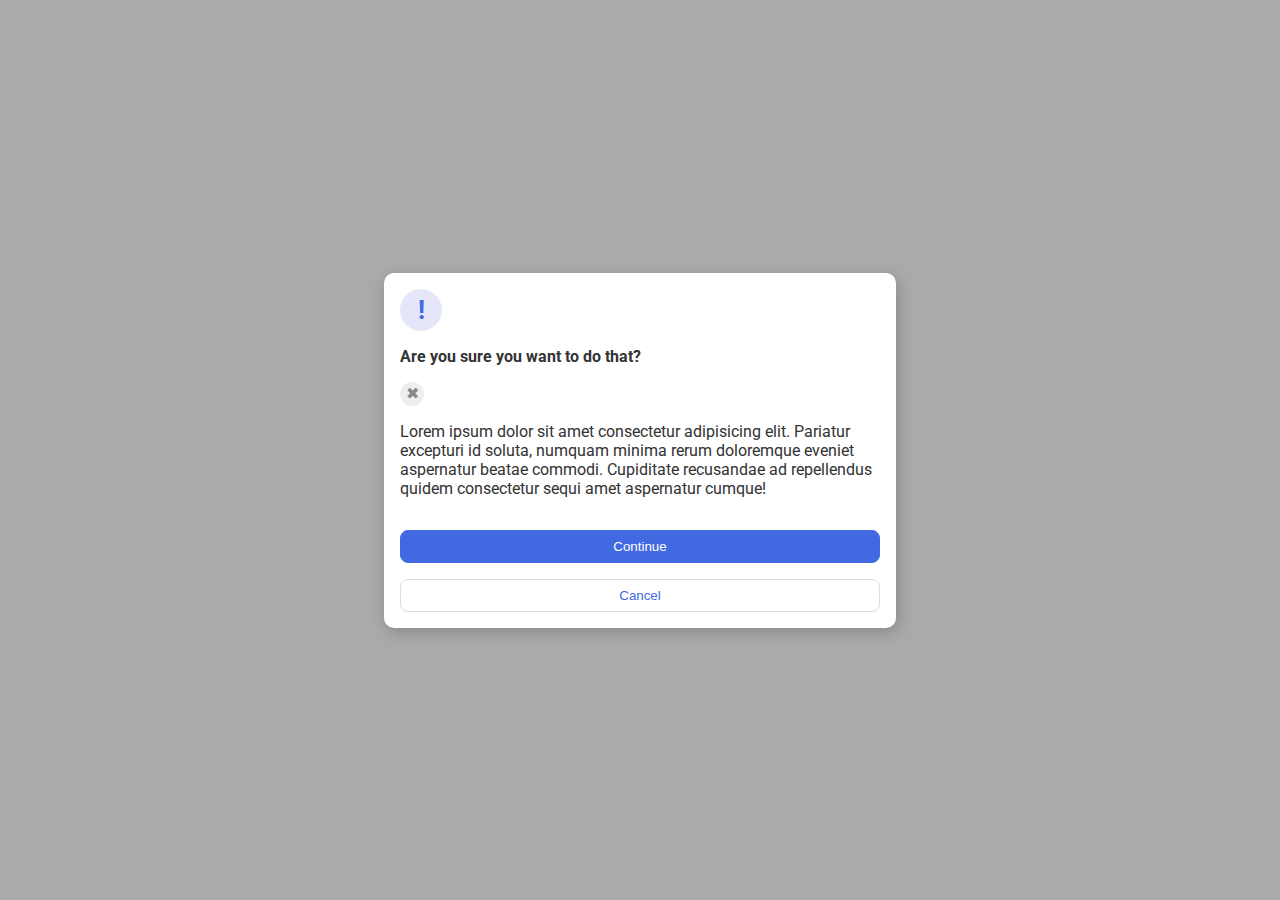
<file: flex/05-flex-modal/index.html>
<!DOCTYPE html>
<html lang="en">
  <head>
    <meta charset="UTF-8">
    <meta http-equiv="X-UA-Compatible" content="IE=edge">
    <meta name="viewport" content="width=device-width, initial-scale=1.0">
    <link rel="stylesheet" href="style.css">
    <title>Modal</title>
  </head>
  <body>
    <div class="modal">
      <div class="icon">!</div>
      <div class="header d">Are you sure you want to do that?</div>
      <div class="close-button">✖</div>
      <div class="text d">Lorem ipsum dolor sit amet consectetur adipisicing elit. Pariatur excepturi id soluta, numquam minima rerum doloremque eveniet aspernatur beatae commodi. Cupiditate recusandae ad repellendus quidem consectetur sequi amet aspernatur cumque!</div>
      <button class="continue d">Continue</button>
      <button class="cancel">Cancel</button>
    </div>
  </body>
</html>
</file>
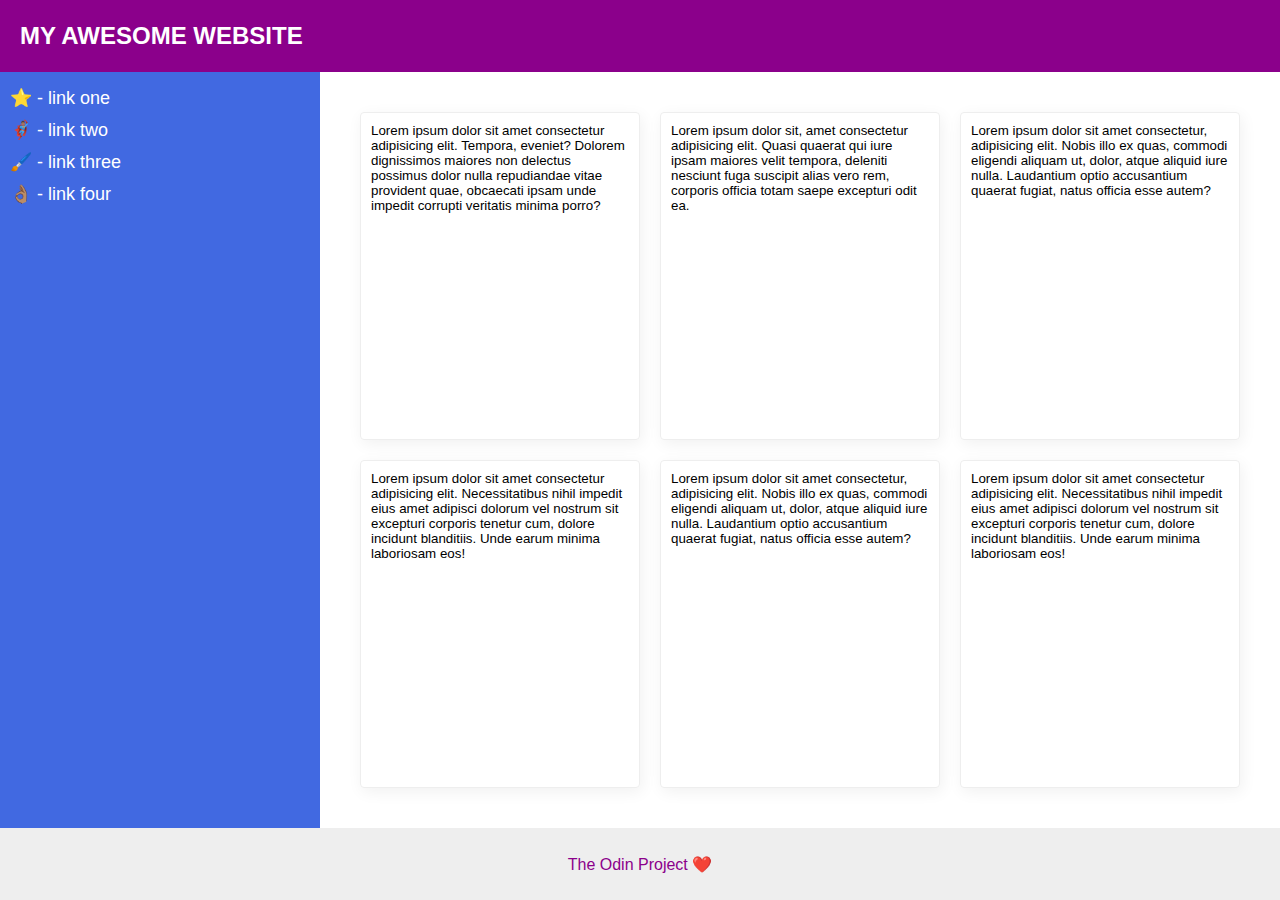
<file: flex/07-flex-layout-2/index.html>
<!DOCTYPE html>
<html lang="en">
  <head>
    <meta charset="UTF-8">
    <meta http-equiv="X-UA-Compatible" content="IE=edge">
    <meta name="viewport" content="width=device-width, initial-scale=1.0">
    <title>The Holy Grail</title>
    <link rel="stylesheet" href="style.css">
  </head>
  <body>
    <div class="header">
      MY AWESOME WEBSITE
    </div>
    
    <div class="center">

    <div class="sidebar">
      <ul>
        <li><a href="#">⭐ - link one</a></li>
        <li><a href="#">🦸🏽‍♂️ - link two</a></li>
        <li><a href="#">🖌️ - link three</a></li>
        <li><a href="#">👌🏽 - link four</a></li>
      </ul>
    </div>
    <div class="cards">
    <div class="card">Lorem ipsum dolor sit amet consectetur adipisicing elit. Tempora, eveniet? Dolorem dignissimos maiores non delectus possimus dolor nulla repudiandae vitae provident quae, obcaecati ipsam unde impedit corrupti veritatis minima porro?</div>
    <div class="card">Lorem ipsum dolor sit, amet consectetur adipisicing elit. Quasi quaerat qui iure ipsam maiores velit tempora, deleniti nesciunt fuga suscipit alias vero rem, corporis officia totam saepe excepturi odit ea.</div>
    <div class="card">Lorem ipsum dolor sit amet consectetur, adipisicing elit. Nobis illo ex quas, commodi eligendi aliquam ut, dolor, atque aliquid iure nulla. Laudantium optio accusantium quaerat fugiat, natus officia esse autem?</div>
    <div class="card">Lorem ipsum dolor sit amet consectetur adipisicing elit. Necessitatibus nihil impedit eius amet adipisci dolorum vel nostrum sit excepturi corporis tenetur cum, dolore incidunt blanditiis. Unde earum minima laboriosam eos!</div>
    <div class="card">Lorem ipsum dolor sit amet consectetur, adipisicing elit. Nobis illo ex quas, commodi eligendi aliquam ut, dolor, atque aliquid iure nulla. Laudantium optio accusantium quaerat fugiat, natus officia esse autem?</div>
    <div class="card">Lorem ipsum dolor sit amet consectetur adipisicing elit. Necessitatibus nihil impedit eius amet adipisci dolorum vel nostrum sit excepturi corporis tenetur cum, dolore incidunt blanditiis. Unde earum minima laboriosam eos!</div>
    </div>
    </div>

    <div class="footer">
      The Odin Project ❤️
    </div>
  </body>
</html>
</file>
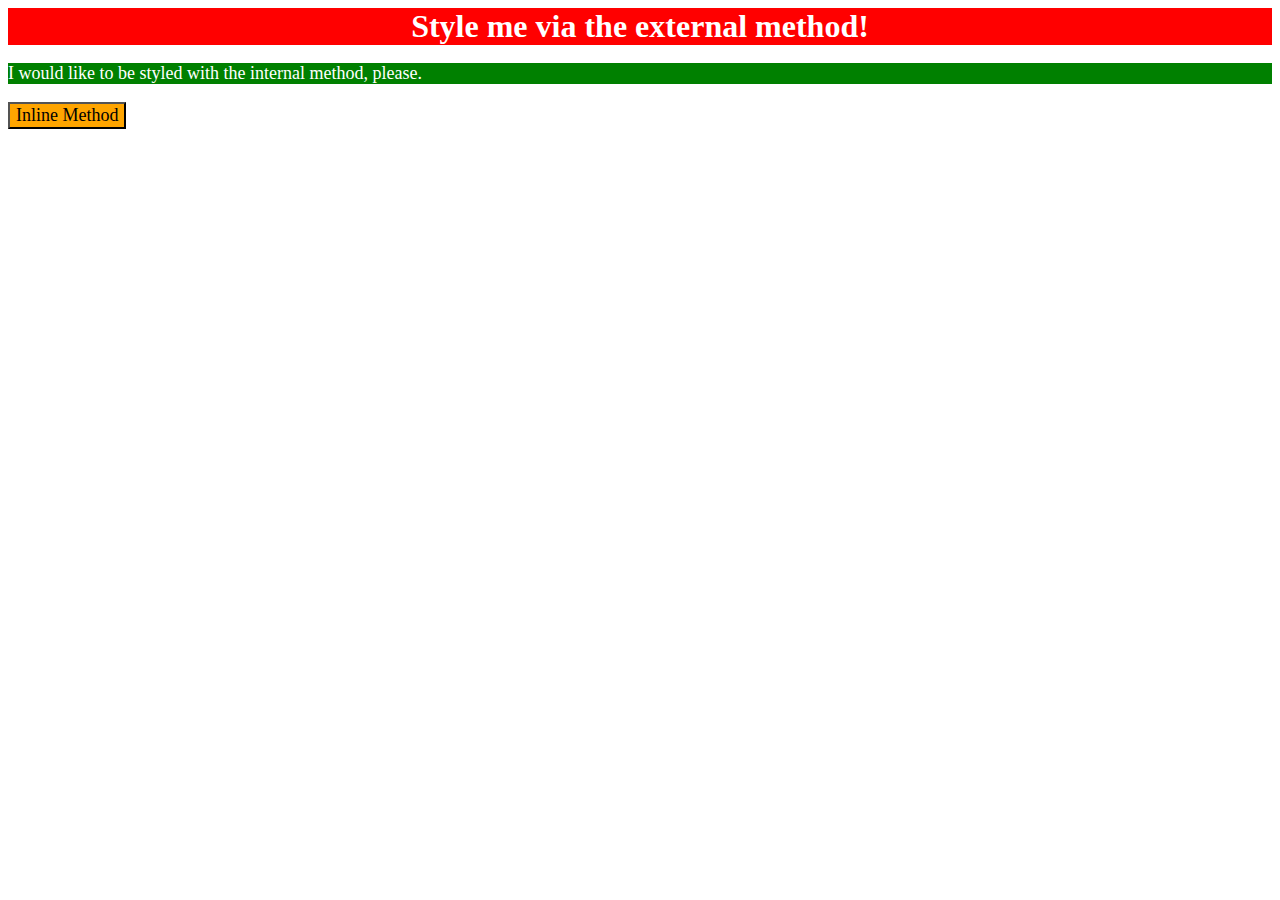
<file: foundations/01-css-methods/index.html>
<!DOCTYPE html>
<html lang="en">
  <head>
    <meta charset="UTF-8">
    <link rel="stylesheet" href="./styles.css">
    <meta http-equiv="X-UA-Compatible" content="IE=edge">
    <meta name="viewport" content="width=device-width, initial-scale=1.0">
    <title>Methods for Adding CSS</title>
    <style>
      p{
        background-color: green;
        font-size:18px;
        color:white;


      }
    </style>
  </head>
  <body>
    <div>Style me via the external method!</div>
    <p>I would like to be styled with the internal method, please.</p>
    <button style="background-color:orange; font-size:18px;">Inline Method</button>
  </body>
</html>
</file>
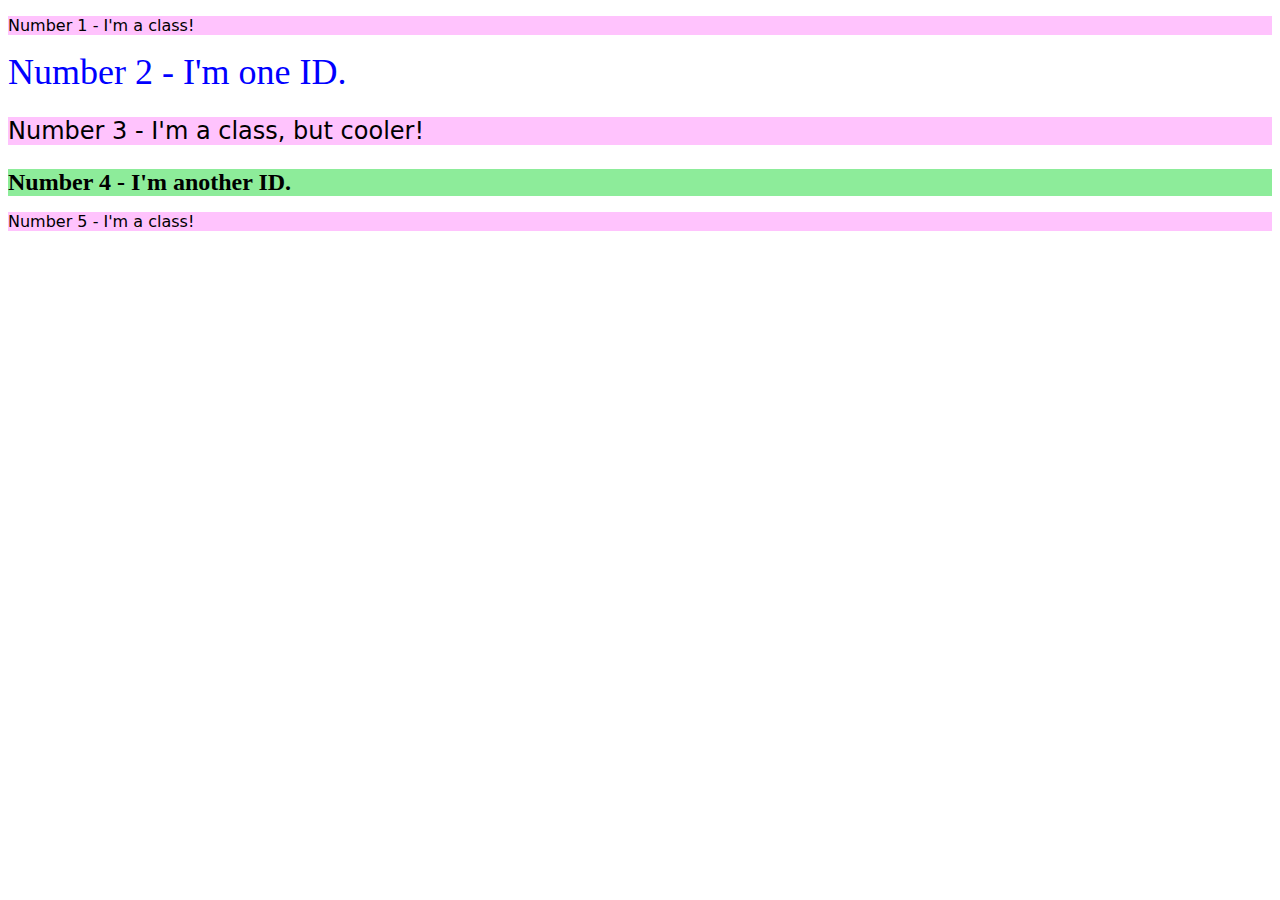
<file: foundations/02-class-id-selectors/index.html>
<!DOCTYPE html>
<html lang="en">
  <head>
    <meta charset="UTF-8">
    <meta http-equiv="X-UA-Compatible" content="IE=edge">
    <meta name="viewport" content="width=device-width, initial-scale=1.0">
    <title>Class and ID Selectors</title>
    <link rel="stylesheet" href="style.css">
  </head>
  <body>
    <p>Number 1 - I'm a class!</p>
    <div id="second">Number 2 - I'm one ID.</div>
    <p class="third">Number 3 - I'm a class, but cooler!</p>
    <div id ="fourth">Number 4 - I'm another ID.</div>
    <p>Number 5 - I'm a class!</p>
  </body>
</html>
</file>
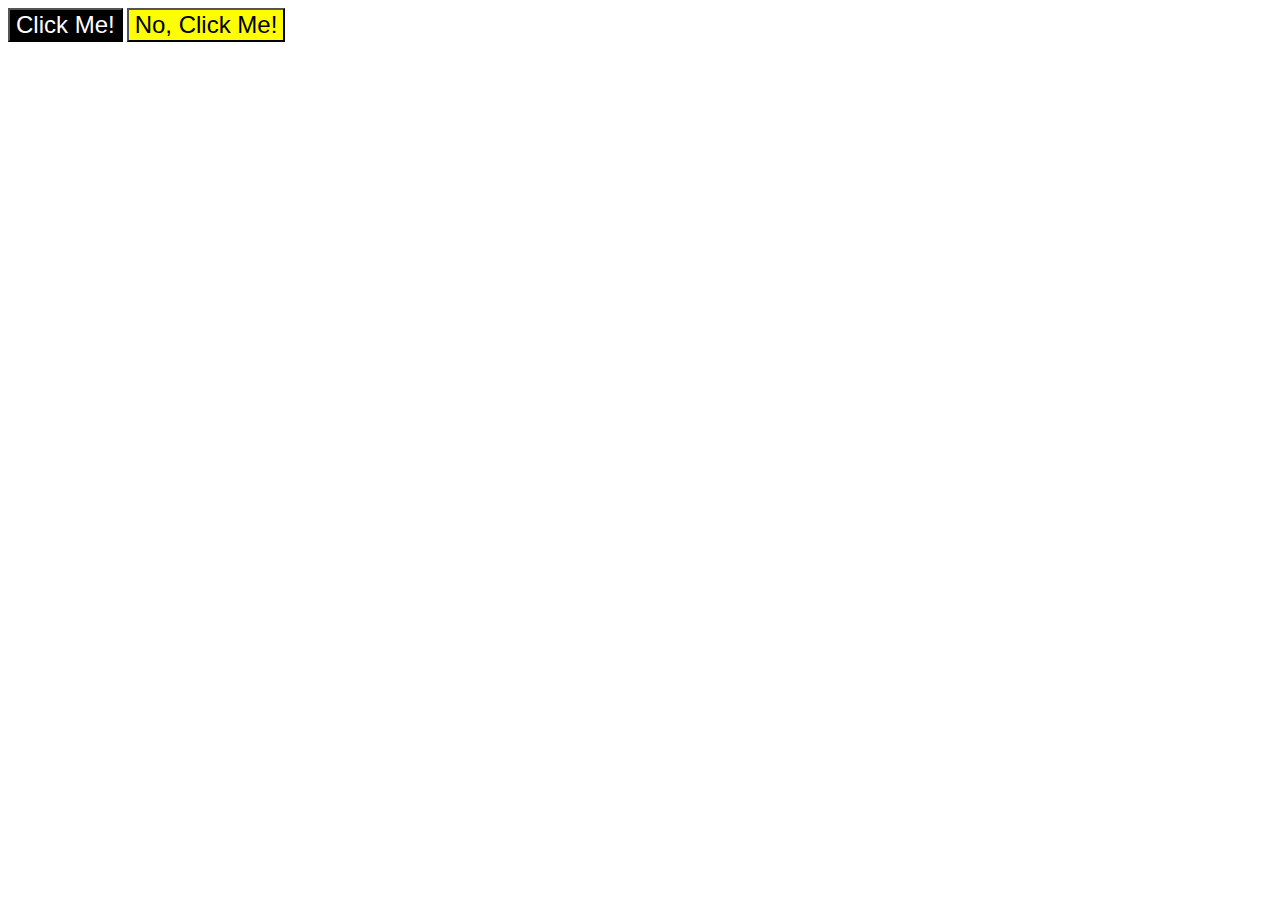
<file: foundations/03-grouping-selectors/index.html>
<!DOCTYPE html>
<html lang="en">
  <head>
    <meta charset="UTF-8">
    <meta http-equiv="X-UA-Compatible" content="IE=edge">
    <meta name="viewport" content="width=device-width, initial-scale=1.0">
    <title>Grouping Selectors</title>
    <link rel="stylesheet" href="style.css">
  </head>
  <body>
    <button class="first">Click Me!</button>
    <button class="second">No, Click Me!</button>
  </body>
</html>
</file>
<file: flex/05-flex-modal/style.css>
@import url('https://fonts.googleapis.com/css2?family=Roboto:wght@400;700&display=swap');

html, body {
  height: 100%;
}

body {
  font-family: Roboto, sans-serif;
  margin: 0;
  background: #aaa;
  color: #333;
  /* I'll give you this one for free lol */
  display: flex;
  align-items: center;
  justify-content: center;
}

.modal {
  background: white;
  width: 480px;
  border-radius: 10px;
  box-shadow: 2px 4px 16px rgba(0,0,0,.2);
}

.icon {
  color: royalblue;
  font-size: 26px;
  font-weight: 700;
  background: lavender;
  width: 42px;
  height: 42px;
  border-radius: 50%;
  display: flex;
  align-items: center;
  justify-content: center;
}

.close-button {
  background: #eee;
  border-radius: 50%;
  color: #888;
  font-weight: 400;
  font-size: 16px;
  height: 24px;
  width: 24px;
  display: flex;
  align-items: center;
  justify-content: center;
}

button {
  padding: 8px 16px;
  border-radius: 8px;
}

button.continue {
  background: royalblue;
  border: 1px solid royalblue;
  color: white;
}

button.cancel {
  background: white;
  border: 1px solid #ddd;
  color: royalblue;
}

/* my contribution */


.modal {
  display: flex;
  flex-direction: column;
  gap: 16px;
  padding: 16px;
}
.icon{
  flex-shrink: 0;
}

.header{
  font-weight: bold;
  display: flex;
  align-items: center;
  justify-content: space-between;
  
}

.text {
  margin-bottom: 16px;
}
</file>
<file: flex/07-flex-layout-2/style.css>
body {
  font-family: -apple-system, BlinkMacSystemFont, 'Segoe UI', Roboto, Oxygen, Ubuntu, Cantarell, 'Open Sans', 'Helvetica Neue', sans-serif;
  margin: 0;
  min-height: 100vh;
}

.header {
  height: 72px;
  background: darkmagenta;
  color: white;
}

.footer {
  height: 72px;
  background: #eee;
  color: darkmagenta;
}

.sidebar {
  width: 300px;
  background: royalblue;
}

.card {
  border: 1px solid #eee;
  box-shadow: 2px 4px 16px rgba(0,0,0,.06);
  border-radius: 4px;
}

/* MY GENERATION */
ul{
  list-style-type: none;
  font-size: large;
}

a{
  text-decoration: none;
  color: white;
}

.center{
  display: flex;
  flex:auto;
  height: auto;
}

ul{
    margin: 0;
  padding: 0;
  width: 300px;
}

.sidebar{ 
  padding: 10px;
  line-height: 2em;
  display: flex;
  flex: auto;

}

.cards{
  display: flex;
  padding: 40px;
  flex-flow: row wrap;
  gap: 20px;
  
}

.card{
  
  padding: 10px;
  width: 250px;
  display: flex;
  flex: auto;
  font-size: smaller;
  font-family: 'Lucida Sans', 'Lucida Sans Regular', 'Lucida Grande', 'Lucida Sans Unicode', Geneva, Verdana, sans-serif;

}



body{
  display: flex;
  flex-direction: column;
  justify-content: space-between;

}


.header{
  font-weight: 800;
  padding-left: 20px;
  display: flex;
  justify-content: flex-start;
  align-items: center;
  font-size: x-large;
  font-family: 'Segoe UI', Tahoma, Geneva, Verdana, sans-serif;
}


.footer{
  display: flex;
  justify-content: center;
  align-items: center;
}
</file>
<file: foundations/01-css-methods/styles.css>
div {
    background-color : red;
    color : white;
    font-size : 32px;
    text-align: center;
    font-weight:800;
    
}
*{
    font-family: Georgia, 'Times New Roman', Times, serif;
}
</file>
<file: foundations/02-class-id-selectors/style.css>
p {
    background-color: #FFC3FD;
    font-family: Verdana, DejaVu Sans, sans-serif;
}

#second{
    color:rgb(0,0,255);
    font-size:36px;

}

.third{
    font-size: 24px;
}

#fourth{
    font-size: 24px;
    font-weight:bold;
    background-color: #8DEC9A;


}
</file>
<file: foundations/03-grouping-selectors/style.css>
button{
    font-size: 24px;
    font-family: Helvetica, 'Times New Roman', sans-serif;
}
.first{
    background-color: black;
    color:white;
}
.second{
    background-color: yellow;
}
</file>
